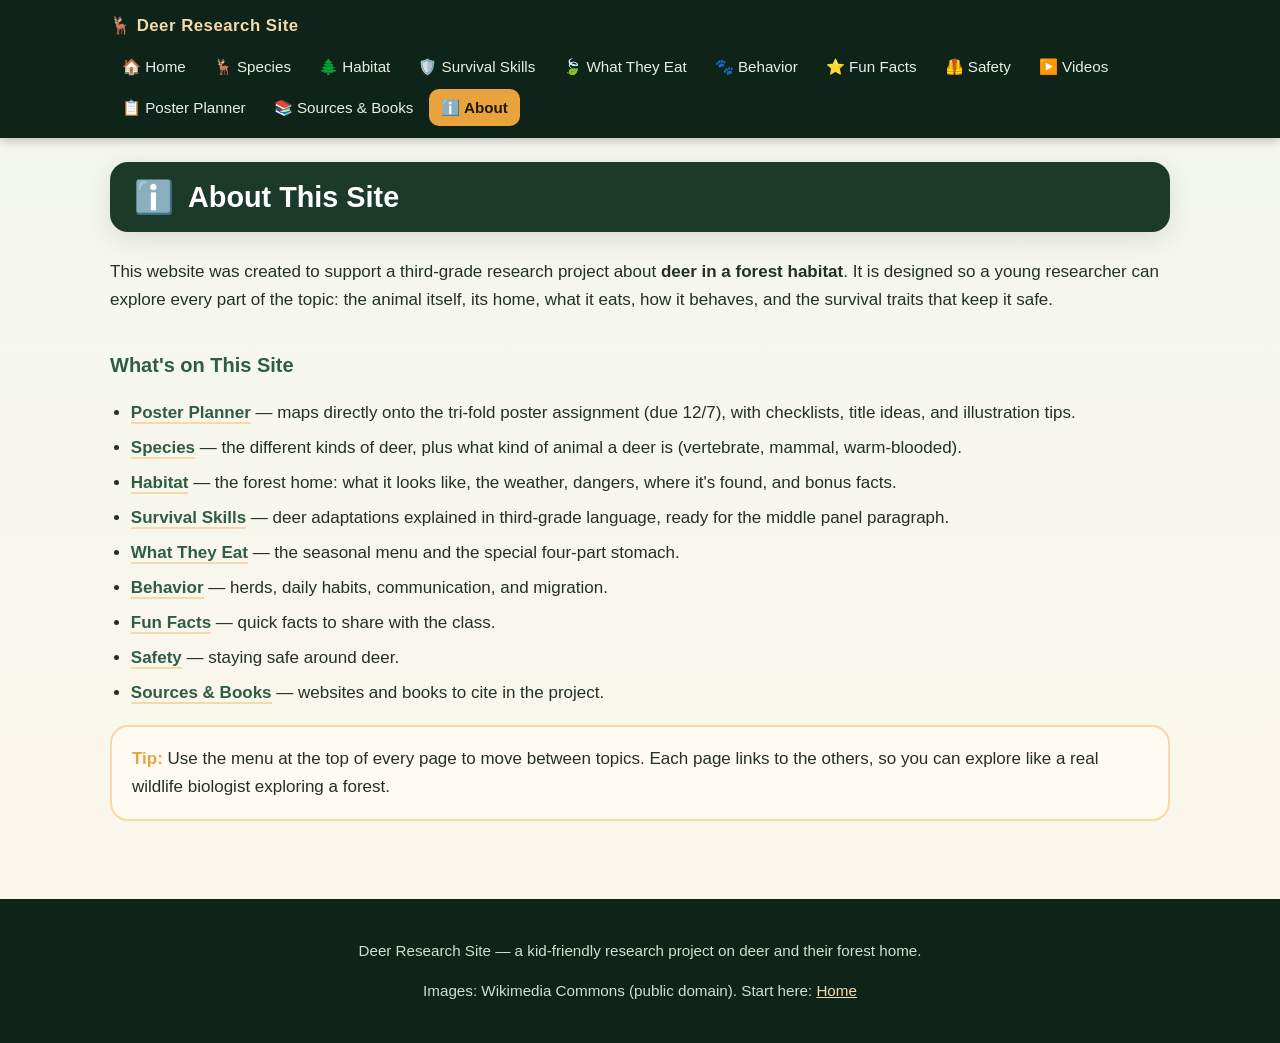
<file: about.html>
<!DOCTYPE html>
<html lang="en">
<head>
<meta charset="utf-8">
<meta name="viewport" content="width=device-width, initial-scale=1">
<title>About | Deer Research Site</title>
<link rel="stylesheet" href="style.css">
</head>
<body>
<nav class="nav navbar">
  <div class="inner">
    <span class="brand">🦌 Deer Research Site</span>
    <div class="nav-links">
      <a class="link" href="index.html">🏠 Home</a> <a class="link" href="species.html">🦌 Species</a> <a class="link" href="habitat.html">🌲 Habitat</a> <a class="link" href="survival.html">🛡️ Survival Skills</a> <a class="link" href="food.html">🍃 What They Eat</a> <a class="link" href="behavior.html">🐾 Behavior</a> <a class="link" href="fun-facts.html">⭐ Fun Facts</a> <a class="link" href="safety.html">🦺 Safety</a> <a class="link" href="videos.html">▶️ Videos</a> <a class="link" href="poster-planner.html">📋 Poster Planner</a> <a class="link" href="resources.html">📚 Sources & Books</a> <a class="link active" href="about.html">ℹ️ About</a>
    </div>
  </div>
</nav>
<main>

<div class="page-header">
  <span class="emoji">ℹ️</span>
  <div class="header-text">
    <h1>About This Site</h1>
  </div>
</div>
<p class="section">This website was created to support a third-grade research project about <strong>deer in a forest habitat</strong>. It is designed so a young researcher can explore every part of the topic: the animal itself, its home, what it eats, how it behaves, and the survival traits that keep it safe.</p>

<h3>What&apos;s on This Site</h3>
<ul class="clean">
  <li><a class="inline-link" href="poster-planner.html">Poster Planner</a> &mdash; maps directly onto the tri-fold poster assignment (due 12/7), with checklists, title ideas, and illustration tips.</li>
  <li><a class="inline-link" href="species.html">Species</a> &mdash; the different kinds of deer, plus what kind of animal a deer is (vertebrate, mammal, warm-blooded).</li>
  <li><a class="inline-link" href="habitat.html">Habitat</a> &mdash; the forest home: what it looks like, the weather, dangers, where it&apos;s found, and bonus facts.</li>
  <li><a class="inline-link" href="survival.html">Survival Skills</a> &mdash; deer adaptations explained in third-grade language, ready for the middle panel paragraph.</li>
  <li><a class="inline-link" href="food.html">What They Eat</a> &mdash; the seasonal menu and the special four-part stomach.</li>
  <li><a class="inline-link" href="behavior.html">Behavior</a> &mdash; herds, daily habits, communication, and migration.</li>
  <li><a class="inline-link" href="fun-facts.html">Fun Facts</a> &mdash; quick facts to share with the class.</li>
  <li><a class="inline-link" href="safety.html">Safety</a> &mdash; staying safe around deer.</li>
  <li><a class="inline-link" href="resources.html">Sources &amp; Books</a> &mdash; websites and books to cite in the project.</li>
</ul>

<p class="fact"><strong>Tip:</strong> Use the menu at the top of every page to move between topics. Each page links to the others, so you can explore like a real wildlife biologist exploring a forest.</p>

</main>
<footer>
  <p>Deer Research Site &mdash; a kid-friendly research project on deer and their forest home.</p>
  <p>Images: Wikimedia Commons (public domain). Start here: <a href="index.html">Home</a></p>
</footer>
</body>
</html>
</file>
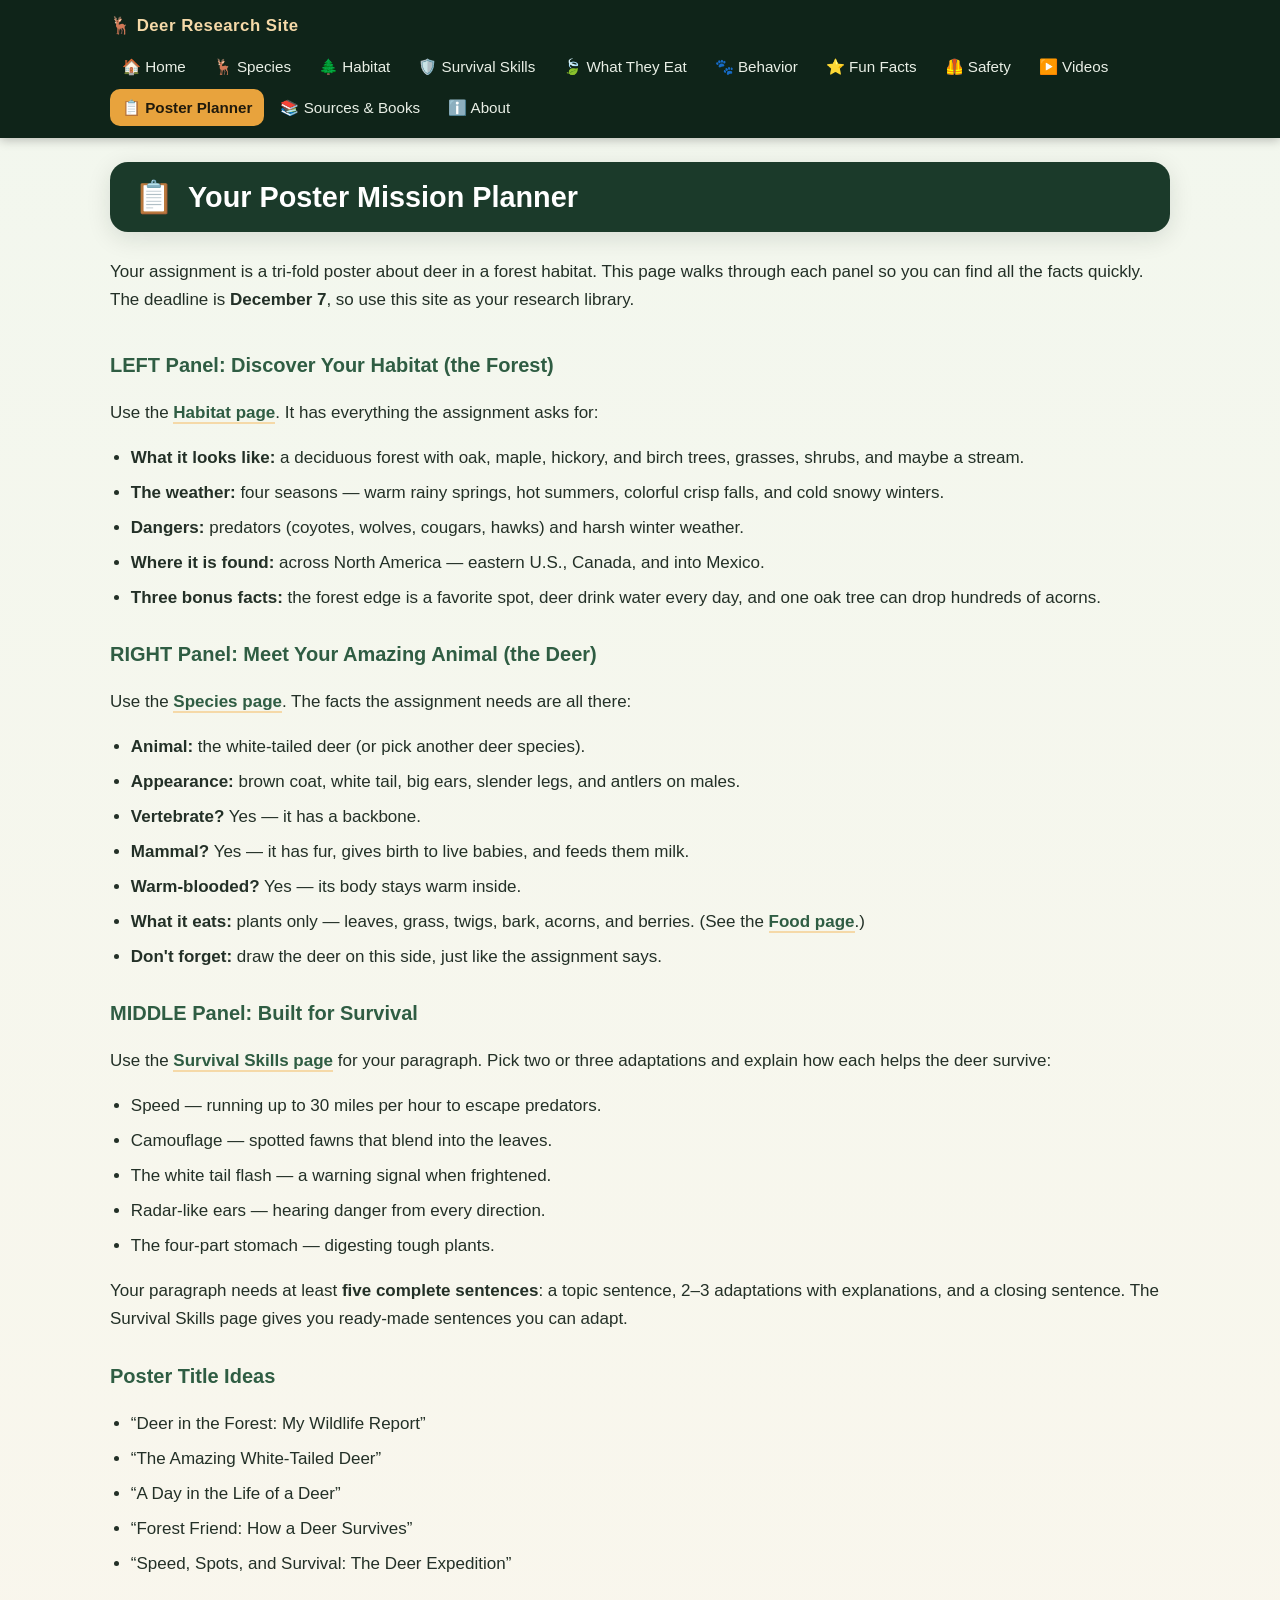
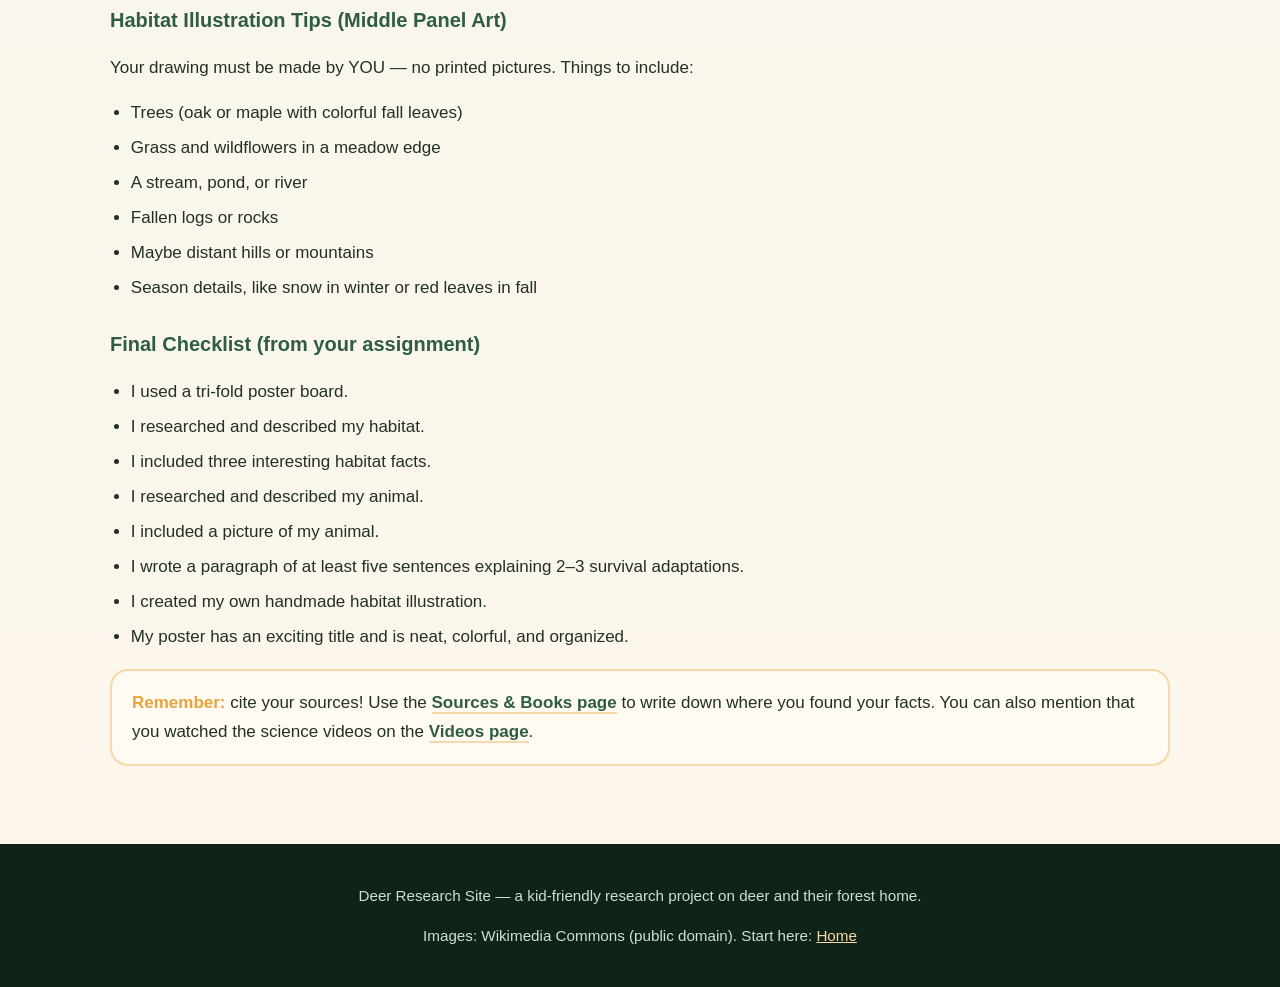
<file: poster-planner.html>
<!DOCTYPE html>
<html lang="en">
<head>
<meta charset="utf-8">
<meta name="viewport" content="width=device-width, initial-scale=1">
<title>Poster Planner | Deer Research Site</title>
<link rel="stylesheet" href="style.css">
</head>
<body>
<nav class="nav navbar">
  <div class="inner">
    <span class="brand">🦌 Deer Research Site</span>
    <div class="nav-links">
      <a class="link" href="index.html">🏠 Home</a> <a class="link" href="species.html">🦌 Species</a> <a class="link" href="habitat.html">🌲 Habitat</a> <a class="link" href="survival.html">🛡️ Survival Skills</a> <a class="link" href="food.html">🍃 What They Eat</a> <a class="link" href="behavior.html">🐾 Behavior</a> <a class="link" href="fun-facts.html">⭐ Fun Facts</a> <a class="link" href="safety.html">🦺 Safety</a> <a class="link" href="videos.html">▶️ Videos</a> <a class="link active" href="poster-planner.html">📋 Poster Planner</a> <a class="link" href="resources.html">📚 Sources & Books</a> <a class="link" href="about.html">ℹ️ About</a>
    </div>
  </div>
</nav>
<main>

<div class="page-header">
  <span class="emoji">📋</span>
  <div class="header-text">
    <h1>Your Poster Mission Planner</h1>
  </div>
</div>
<p class="section">Your assignment is a tri-fold poster about deer in a forest habitat. This page walks through each panel so you can find all the facts quickly. The deadline is <strong>December 7</strong>, so use this site as your research library.</p>

<h3>LEFT Panel: Discover Your Habitat (the Forest)</h3>
<p>Use the <a class="inline-link" href="habitat.html">Habitat page</a>. It has everything the assignment asks for:</p>
<ul class="clean">
  <li><strong>What it looks like:</strong> a deciduous forest with oak, maple, hickory, and birch trees, grasses, shrubs, and maybe a stream.</li>
  <li><strong>The weather:</strong> four seasons &mdash; warm rainy springs, hot summers, colorful crisp falls, and cold snowy winters.</li>
  <li><strong>Dangers:</strong> predators (coyotes, wolves, cougars, hawks) and harsh winter weather.</li>
  <li><strong>Where it is found:</strong> across North America &mdash; eastern U.S., Canada, and into Mexico.</li>
  <li><strong>Three bonus facts:</strong> the forest edge is a favorite spot, deer drink water every day, and one oak tree can drop hundreds of acorns.</li>
</ul>

<h3>RIGHT Panel: Meet Your Amazing Animal (the Deer)</h3>
<p>Use the <a class="inline-link" href="species.html">Species page</a>. The facts the assignment needs are all there:</p>
<ul class="clean">
  <li><strong>Animal:</strong> the white-tailed deer (or pick another deer species).</li>
  <li><strong>Appearance:</strong> brown coat, white tail, big ears, slender legs, and antlers on males.</li>
  <li><strong>Vertebrate?</strong> Yes &mdash; it has a backbone.</li>
  <li><strong>Mammal?</strong> Yes &mdash; it has fur, gives birth to live babies, and feeds them milk.</li>
  <li><strong>Warm-blooded?</strong> Yes &mdash; its body stays warm inside.</li>
  <li><strong>What it eats:</strong> plants only &mdash; leaves, grass, twigs, bark, acorns, and berries. (See the <a class="inline-link" href="food.html">Food page</a>.)</li>
  <li><strong>Don&apos;t forget:</strong> draw the deer on this side, just like the assignment says.</li>
</ul>

<h3>MIDDLE Panel: Built for Survival</h3>
<p>Use the <a class="inline-link" href="survival.html">Survival Skills page</a> for your paragraph. Pick two or three adaptations and explain how each helps the deer survive:</p>
<ul class="clean">
  <li>Speed &mdash; running up to 30 miles per hour to escape predators.</li>
  <li>Camouflage &mdash; spotted fawns that blend into the leaves.</li>
  <li>The white tail flash &mdash; a warning signal when frightened.</li>
  <li>Radar-like ears &mdash; hearing danger from every direction.</li>
  <li>The four-part stomach &mdash; digesting tough plants.</li>
</ul>
<p>Your paragraph needs at least <strong>five complete sentences</strong>: a topic sentence, 2&ndash;3 adaptations with explanations, and a closing sentence. The Survival Skills page gives you ready-made sentences you can adapt.</p>

<h3>Poster Title Ideas</h3>
<ul class="clean">
  <li>&ldquo;Deer in the Forest: My Wildlife Report&rdquo;</li>
  <li>&ldquo;The Amazing White-Tailed Deer&rdquo;</li>
  <li>&ldquo;A Day in the Life of a Deer&rdquo;</li>
  <li>&ldquo;Forest Friend: How a Deer Survives&rdquo;</li>
  <li>&ldquo;Speed, Spots, and Survival: The Deer Expedition&rdquo;</li>
</ul>

<h3>Habitat Illustration Tips (Middle Panel Art)</h3>
<p>Your drawing must be made by YOU &mdash; no printed pictures. Things to include:</p>
<ul class="clean">
  <li>Trees (oak or maple with colorful fall leaves)</li>
  <li>Grass and wildflowers in a meadow edge</li>
  <li>A stream, pond, or river</li>
  <li>Fallen logs or rocks</li>
  <li>Maybe distant hills or mountains</li>
  <li>Season details, like snow in winter or red leaves in fall</li>
</ul>

<h3>Final Checklist (from your assignment)</h3>
<ul class="clean">
  <li>I used a tri-fold poster board.</li>
  <li>I researched and described my habitat.</li>
  <li>I included three interesting habitat facts.</li>
  <li>I researched and described my animal.</li>
  <li>I included a picture of my animal.</li>
  <li>I wrote a paragraph of at least five sentences explaining 2&ndash;3 survival adaptations.</li>
  <li>I created my own handmade habitat illustration.</li>
  <li>My poster has an exciting title and is neat, colorful, and organized.</li>
</ul>
<p class="fact"><strong>Remember:</strong> cite your sources! Use the <a class="inline-link" href="resources.html">Sources &amp; Books page</a> to write down where you found your facts. You can also mention that you watched the science videos on the <a class="inline-link" href="videos.html">Videos page</a>.</p>

</main>
<footer>
  <p>Deer Research Site &mdash; a kid-friendly research project on deer and their forest home.</p>
  <p>Images: Wikimedia Commons (public domain). Start here: <a href="index.html">Home</a></p>
</footer>
</body>
</html>
</file>
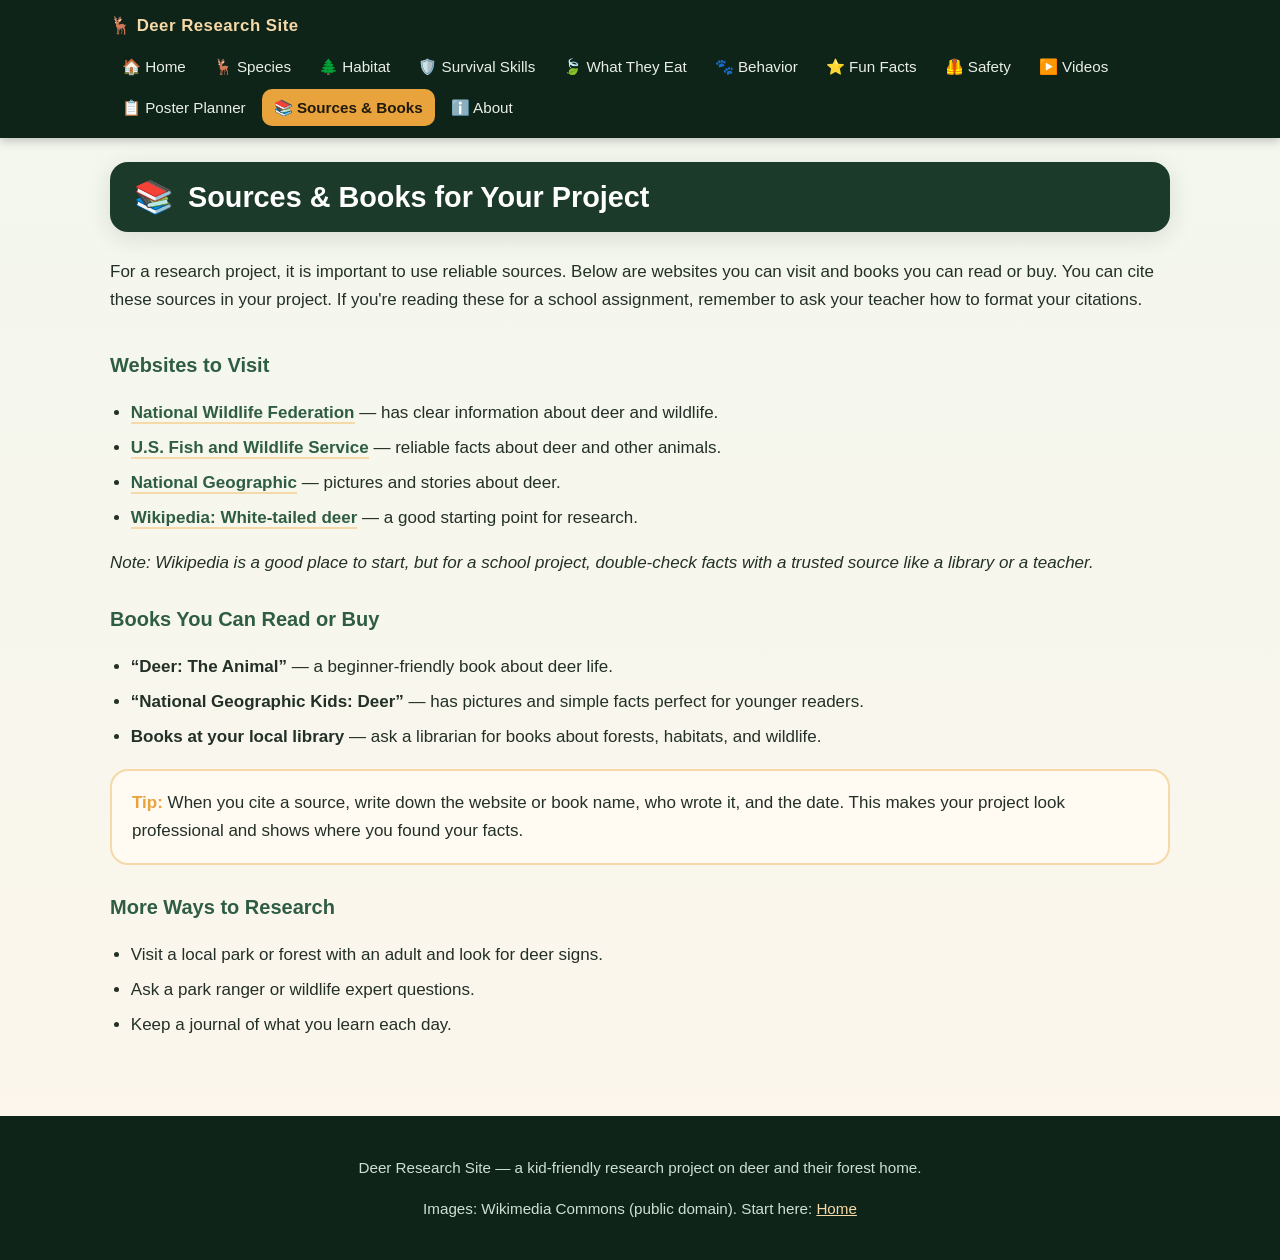
<file: resources.html>
<!DOCTYPE html>
<html lang="en">
<head>
<meta charset="utf-8">
<meta name="viewport" content="width=device-width, initial-scale=1">
<title>Sources and Books | Deer Research Site</title>
<link rel="stylesheet" href="style.css">
</head>
<body>
<nav class="nav navbar">
  <div class="inner">
    <span class="brand">🦌 Deer Research Site</span>
    <div class="nav-links">
      <a class="link" href="index.html">🏠 Home</a> <a class="link" href="species.html">🦌 Species</a> <a class="link" href="habitat.html">🌲 Habitat</a> <a class="link" href="survival.html">🛡️ Survival Skills</a> <a class="link" href="food.html">🍃 What They Eat</a> <a class="link" href="behavior.html">🐾 Behavior</a> <a class="link" href="fun-facts.html">⭐ Fun Facts</a> <a class="link" href="safety.html">🦺 Safety</a> <a class="link" href="videos.html">▶️ Videos</a> <a class="link" href="poster-planner.html">📋 Poster Planner</a> <a class="link active" href="resources.html">📚 Sources & Books</a> <a class="link" href="about.html">ℹ️ About</a>
    </div>
  </div>
</nav>
<main>

<div class="page-header">
  <span class="emoji">📚</span>
  <div class="header-text">
    <h1>Sources &amp; Books for Your Project</h1>
  </div>
</div>
<p class="section">For a research project, it is important to use reliable sources. Below are websites you can visit and books you can read or buy. You can cite these sources in your project. If you&apos;re reading these for a school assignment, remember to ask your teacher how to format your citations.</p>

<h3>Websites to Visit</h3>
<ul class="clean">
  <li><a class="inline-link" href="https://www.nwf.org" target="_blank" rel="noopener">National Wildlife Federation</a> &mdash; has clear information about deer and wildlife.</li>
  <li><a class="inline-link" href="https://www.fws.gov" target="_blank" rel="noopener">U.S. Fish and Wildlife Service</a> &mdash; reliable facts about deer and other animals.</li>
  <li><a class="inline-link" href="https://www.nationalgeographic.com" target="_blank" rel="noopener">National Geographic</a> &mdash; pictures and stories about deer.</li>
  <li><a class="inline-link" href="https://en.wikipedia.org/wiki/Odocoileus_virginianus" target="_blank" rel="noopener">Wikipedia: White-tailed deer</a> &mdash; a good starting point for research.</li>
</ul>
<p><em>Note: Wikipedia is a good place to start, but for a school project, double-check facts with a trusted source like a library or a teacher.</em></p>

<h3>Books You Can Read or Buy</h3>
<ul class="clean">
  <li><strong>&ldquo;Deer: The Animal&rdquo;</strong> &mdash; a beginner-friendly book about deer life.</li>
  <li><strong>&ldquo;National Geographic Kids: Deer&rdquo;</strong> &mdash; has pictures and simple facts perfect for younger readers.</li>
  <li><strong>Books at your local library</strong> &mdash; ask a librarian for books about forests, habitats, and wildlife.</li>
</ul>
<p class="fact"><strong>Tip:</strong> When you cite a source, write down the website or book name, who wrote it, and the date. This makes your project look professional and shows where you found your facts.</p>

<h3>More Ways to Research</h3>
<ul class="clean">
  <li>Visit a local park or forest with an adult and look for deer signs.</li>
  <li>Ask a park ranger or wildlife expert questions.</li>
  <li>Keep a journal of what you learn each day.</li>
</ul>

</main>
<footer>
  <p>Deer Research Site &mdash; a kid-friendly research project on deer and their forest home.</p>
  <p>Images: Wikimedia Commons (public domain). Start here: <a href="index.html">Home</a></p>
</footer>
</body>
</html>
</file>
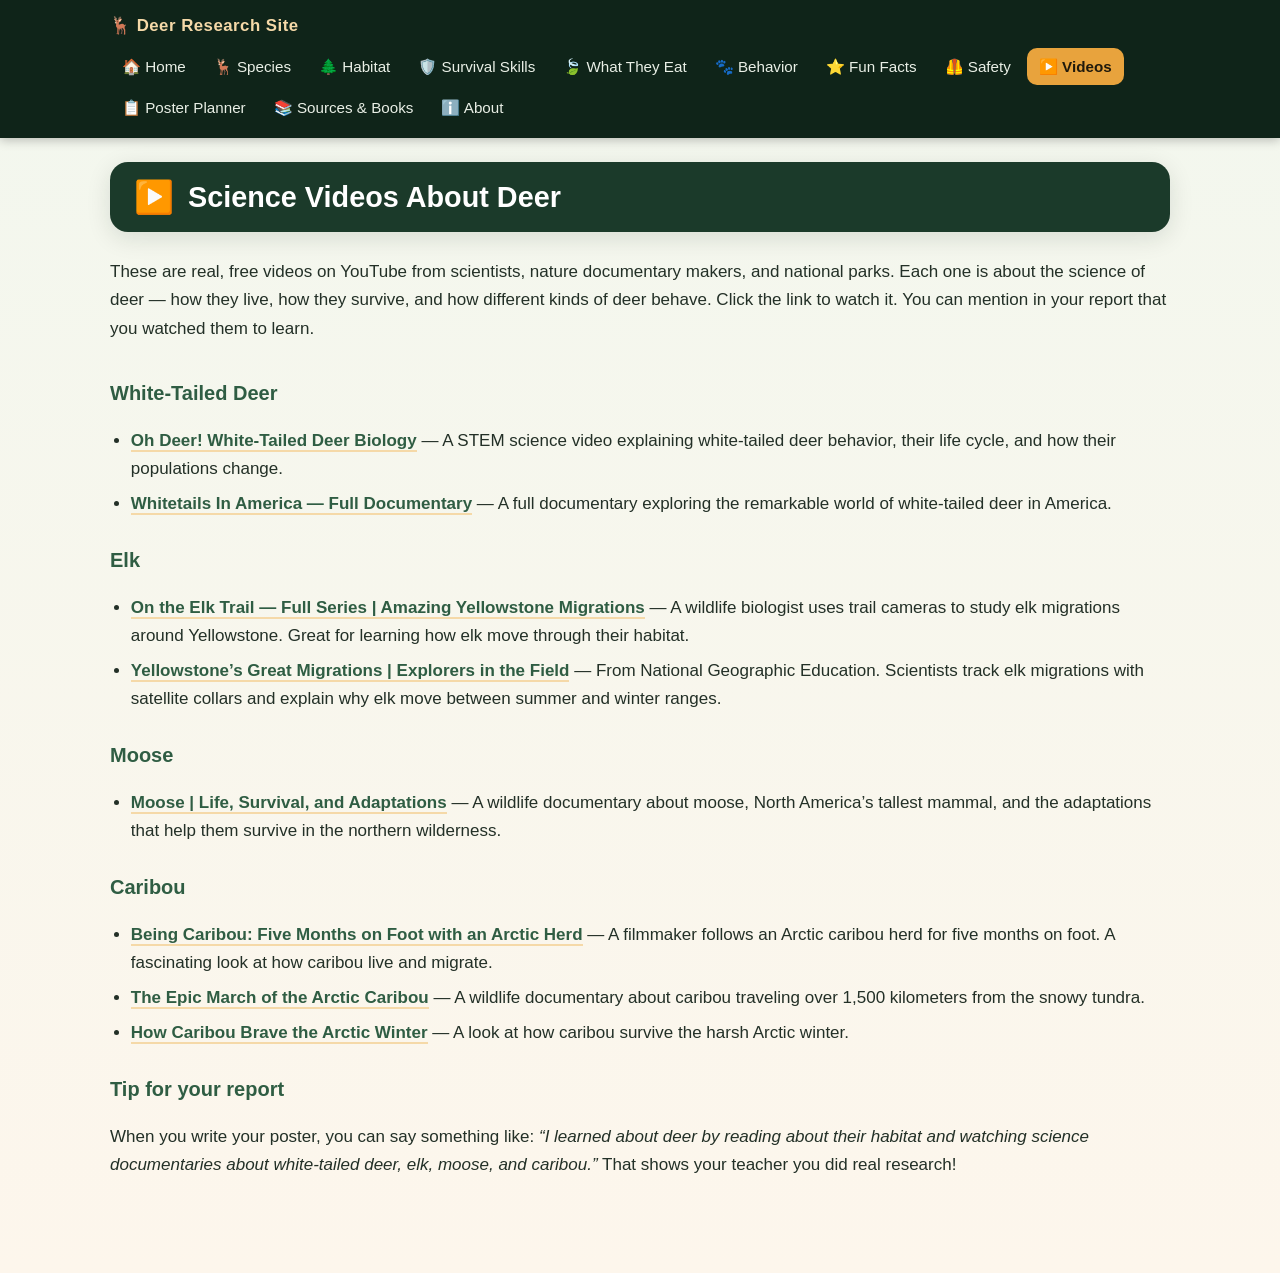
<file: videos.html>
<!DOCTYPE html>
<html lang="en">
<head>
<meta charset="utf-8">
<meta name="viewport" content="width=device-width, initial-scale=1">
<title>Videos | Deer Research Site</title>
<link rel="stylesheet" href="style.css">
</head>
<body>
<nav class="nav navbar">
  <div class="inner">
    <span class="brand">🦌 Deer Research Site</span>
    <div class="nav-links">
      <a class="link" href="index.html">🏠 Home</a> <a class="link" href="species.html">🦌 Species</a> <a class="link" href="habitat.html">🌲 Habitat</a> <a class="link" href="survival.html">🛡️ Survival Skills</a> <a class="link" href="food.html">🍃 What They Eat</a> <a class="link" href="behavior.html">🐾 Behavior</a> <a class="link" href="fun-facts.html">⭐ Fun Facts</a> <a class="link" href="safety.html">🦺 Safety</a> <a class="link active" href="videos.html">▶️ Videos</a> <a class="link" href="poster-planner.html">📋 Poster Planner</a> <a class="link" href="resources.html">📚 Sources & Books</a> <a class="link" href="about.html">ℹ️ About</a>
    </div>
  </div>
</nav>
<main>

<div class="page-header">
  <span class="emoji">▶️</span>
  <div class="header-text">
    <h1>Science Videos About Deer</h1>
  </div>
</div>
<p class="section">These are real, free videos on YouTube from scientists, nature documentary makers, and national parks. Each one is about the science of deer &mdash; how they live, how they survive, and how different kinds of deer behave. Click the link to watch it. You can mention in your report that you watched them to learn.</p>

<h3>White-Tailed Deer</h3>
<ul class="clean">
  <li><a class="inline-link" href="https://www.youtube.com/watch?v=q4UjWTNeTdU">Oh Deer! White-Tailed Deer Biology</a> &mdash; A STEM science video explaining white-tailed deer behavior, their life cycle, and how their populations change.</li>
  <li><a class="inline-link" href="https://www.youtube.com/watch?v=BOUyxUhv7nY">Whitetails In America &mdash; Full Documentary</a> &mdash; A full documentary exploring the remarkable world of white-tailed deer in America.</li>
</ul>

<h3>Elk</h3>
<ul class="clean">
  <li><a class="inline-link" href="https://www.youtube.com/watch?v=YvCEz0gUAAs">On the Elk Trail &mdash; Full Series | Amazing Yellowstone Migrations</a> &mdash; A wildlife biologist uses trail cameras to study elk migrations around Yellowstone. Great for learning how elk move through their habitat.</li>
  <li><a class="inline-link" href="https://www.youtube.com/watch?v=dz-GjZdRKsI">Yellowstone&rsquo;s Great Migrations | Explorers in the Field</a> &mdash; From National Geographic Education. Scientists track elk migrations with satellite collars and explain why elk move between summer and winter ranges.</li>
</ul>

<h3>Moose</h3>
<ul class="clean">
  <li><a class="inline-link" href="https://www.youtube.com/watch?v=Y7sHNgWUiag">Moose | Life, Survival, and Adaptations</a> &mdash; A wildlife documentary about moose, North America&rsquo;s tallest mammal, and the adaptations that help them survive in the northern wilderness.</li>
</ul>

<h3>Caribou</h3>
<ul class="clean">
  <li><a class="inline-link" href="https://www.youtube.com/watch?v=DnuP_XQWkiU">Being Caribou: Five Months on Foot with an Arctic Herd</a> &mdash; A filmmaker follows an Arctic caribou herd for five months on foot. A fascinating look at how caribou live and migrate.</li>
  <li><a class="inline-link" href="https://www.youtube.com/watch?v=yJIIwtgsGTM">The Epic March of the Arctic Caribou</a> &mdash; A wildlife documentary about caribou traveling over 1,500 kilometers from the snowy tundra.</li>
  <li><a class="inline-link" href="https://www.youtube.com/watch?v=KXhGp5iUpgY">How Caribou Brave the Arctic Winter</a> &mdash; A look at how caribou survive the harsh Arctic winter.</li>
</ul>

<h3>Tip for your report</h3>
<p class="section">When you write your poster, you can say something like: <em>&ldquo;I learned about deer by reading about their habitat and watching science documentaries about white-tailed deer, elk, moose, and caribou.&rdquo;</em> That shows your teacher you did real research!</p>
</main>
</body>
</html>
</file>
<file: style.css>
/* Deer Research Site - shared stylesheet */

:root {
  --forest: #1b3a2a;
  --forest-dark: #0f2419;
  --moss: #2f5d43;
  --leaf: #5c8d6e;
  --cream: #fdf6ec;
  --paper: #fffaf2;
  --accent: #e8a33d;
  --accent-soft: #f5d9a8;
  --ink: #233027;
  --ink-soft: #4c5b4f;
  --card: #ffffff;
  --shadow: 0 6px 24px rgba(15, 36, 25, 0.12);
  --radius: 18px;
}

* { box-sizing: border-box; }

html { scroll-behavior: smooth; }

body {
  margin: 0;
  font-family: "Segoe UI", "Helvetica Neue", Arial, sans-serif;
  background: linear-gradient(180deg, #f2f7ee 0%, #fdf6ec 100%);
  color: var(--ink);
  line-height: 1.65;
  font-size: 17px;
}

/* ---------- Navigation ---------- */
nav.navbar {
  position: sticky;
  top: 0;
  z-index: 50;
  background: var(--forest-dark);
  box-shadow: 0 2px 10px rgba(0,0,0,0.25);
}
nav.navbar .inner {
  max-width: 1100px;
  margin: 0 auto;
  display: flex;
  align-items: center;
  gap: 8px;
  padding: 12px 20px;
  flex-wrap: wrap;
}
nav.navbar .nav-links {
  display: flex;
  flex-wrap: wrap;
  gap: 4px;
}
nav.navbar .brand {
  color: var(--accent-soft);
  font-weight: 800;
  font-size: 1.05rem;
  letter-spacing: 0.5px;
  margin-right: 12px;
}
nav.navbar a.link {
  color: #e9efe6;
  text-decoration: none;
  padding: 6px 12px;
  border-radius: 10px;
  font-size: 0.95rem;
  transition: background 0.15s, color 0.15s;
}
nav.navbar a.link:hover { background: var(--moss); color: #fff; }
nav.navbar a.link.active { background: var(--accent); color: #201a0c; font-weight: 700; }

/* ---------- Page header bar ---------- */
.page-header {
  display: flex;
  align-items: center;
  gap: 14px;
  background: var(--forest);
  color: #fff;
  border-radius: var(--radius);
  padding: 18px 24px;
  margin: 0 0 26px;
  box-shadow: var(--shadow);
}
.page-header .emoji { font-size: 2rem; line-height: 1; }
.page-header h1 {
  margin: 0;
  font-size: 1.8rem;
  color: #fff;
  line-height: 1.2;
}
.page-header .header-text p { margin: 0; color: #cfe0d3; font-size: 0.95rem; }

/* ---------- Layout ---------- */
main {
  max-width: 1100px;
  margin: 0 auto;
  padding: 24px 20px 60px;
}

/* ---------- Hero ---------- */
.hero {
  background: var(--forest);
  color: #fff;
  border-radius: var(--radius);
  padding: 40px 30px;
  text-align: center;
  margin-bottom: 34px;
  box-shadow: var(--shadow);
}
.hero h1 {
  margin: 0 0 10px;
  font-size: 2.4rem;
  line-height: 1.15;
}
.hero p {
  max-width: 700px;
  margin: 0 auto;
  font-size: 1.1rem;
  color: #e9efe6;
}
.hero .hero-img {
  width: 100%;
  max-width: 760px;
  margin: 22px auto 0;
  border-radius: 14px;
  box-shadow: 0 8px 20px rgba(0,0,0,0.35);
  display: block;
}

/* ---------- Headings ---------- */
h2 {
  color: var(--forest);
  font-size: 1.7rem;
  margin: 0 0 6px;
}
h3 {
  color: var(--moss);
  font-size: 1.25rem;
  margin: 26px 0 8px;
}
.section { margin-bottom: 34px; }
.section-title {
  border-left: 5px solid var(--accent);
  padding-left: 14px;
  margin-top: 8px;
}

/* ---------- Cards ---------- */
.grid {
  display: grid;
  grid-template-columns: repeat(auto-fit, minmax(260px, 1fr));
  gap: 18px;
}
.card {
  background: var(--card);
  border-radius: var(--radius);
  box-shadow: var(--shadow);
  padding: 22px;
  transition: transform 0.15s, box-shadow 0.15s;
}
.card:hover { transform: translateY(-3px); }
.card h3 { margin-top: 0; }
.card p { color: var(--ink-soft); }
.card img {
  width: 100%;
  border-radius: 12px;
  margin-bottom: 14px;
  max-height: 300px;
  object-fit: cover;
}
.card .tag {
  display: inline-block;
  background: var(--accent-soft);
  color: #5b3c09;
  border-radius: 20px;
  padding: 3px 12px;
  font-size: 0.8rem;
  font-weight: 700;
  margin-bottom: 10px;
}

/* ---------- Fact boxes ---------- */
.fact {
  background: var(--paper);
  border: 2px solid var(--accent-soft);
  border-radius: var(--radius);
  padding: 18px 20px;
  margin: 18px 0;
}
.fact strong { color: var(--accent); }

.quote {
  background: #fff;
  border-left: 5px solid var(--leaf);
  padding: 12px 16px;
  margin: 16px 0;
  font-style: italic;
  color: var(--ink-soft);
}

/* ---------- Gallery ---------- */
.gallery {
  display: grid;
  grid-template-columns: repeat(auto-fit, minmax(220px, 1fr));
  gap: 14px;
}
.gallery figure { margin: 0; }
.gallery img {
  width: 100%;
  border-radius: 12px;
  box-shadow: var(--shadow);
}
.gallery figcaption {
  font-size: 0.9rem;
  color: var(--ink-soft);
  margin-top: 6px;
  text-align: center;
}

/* ---------- Lists ---------- */
ul.clean, ol.clean {
  padding-left: 1.3rem;
}
ul.clean li, ol.clean li { margin: 7px 0; }

/* ---------- Links ---------- */
a.inline-link {
  color: var(--moss);
  font-weight: 700;
  text-decoration: none;
  border-bottom: 2px solid var(--accent-soft);
}
a.inline-link:hover { background: var(--accent-soft); }

/* ---------- Footer ---------- */
footer {
  background: var(--forest-dark);
  color: #cfe0d3;
  padding: 24px 20px;
  text-align: center;
  font-size: 0.95rem;
}
footer a { color: var(--accent-soft); }

/* ---------- Comparison table ---------- */
.latin { font-style: italic; color: var(--ink-soft); font-size: 0.9em; }
table.compare {
  width: 100%;
  border-collapse: collapse;
  margin: 18px 0;
  background: #fff;
  border-radius: var(--radius);
  overflow: hidden;
  box-shadow: var(--shadow);
}
table.compare th, table.compare td {
  padding: 12px 14px;
  text-align: left;
  border-bottom: 1px solid #e6e0d4;
}
table.compare th {
  background: var(--moss);
  color: #fff;
  font-weight: 700;
}
table.compare tr:nth-child(even) td { background: #f7f3ea; }

/* ---------- Quiz / interactive ---------- */
.quiz-box {
  background: #fff;
  border-radius: var(--radius);
  box-shadow: var(--shadow);
  padding: 22px;
  margin: 20px 0;
}
.quiz-box h3 { margin-top: 0; color: var(--forest); }
.quiz-box .q { margin-bottom: 16px; }
.quiz-box .opt {
  display: block;
  background: #f4f7f2;
  border: 1px solid #dfe6dd;
  border-radius: 10px;
  padding: 10px 14px;
  margin: 8px 0;
  cursor: pointer;
}
.quiz-box .opt:hover { background: var(--accent-soft); }
.quiz-box .opt.correct { background: #d9f0d9; border-color: #6a9a6a; }
.quiz-box .opt.wrong { background: #f3d9d9; border-color: #c78a8a; }
.quiz-box .feedback { margin-top: 10px; font-weight: 600; }

/* ---------- Glossary ---------- */
.glossary dt { font-weight: 700; color: var(--forest); margin-top: 14px; }
.glossary dd { margin-left: 16px; color: var(--ink-soft); }

/* ---------- Responsive ---------- */
@media (max-width: 640px) {
  .hero h1 { font-size: 1.7rem; }
  body { font-size: 16px; }
  nav.navbar .inner { gap: 4px; }
  nav.navbar a.link { padding: 5px 8px; font-size: 0.85rem; }
}
</file>
